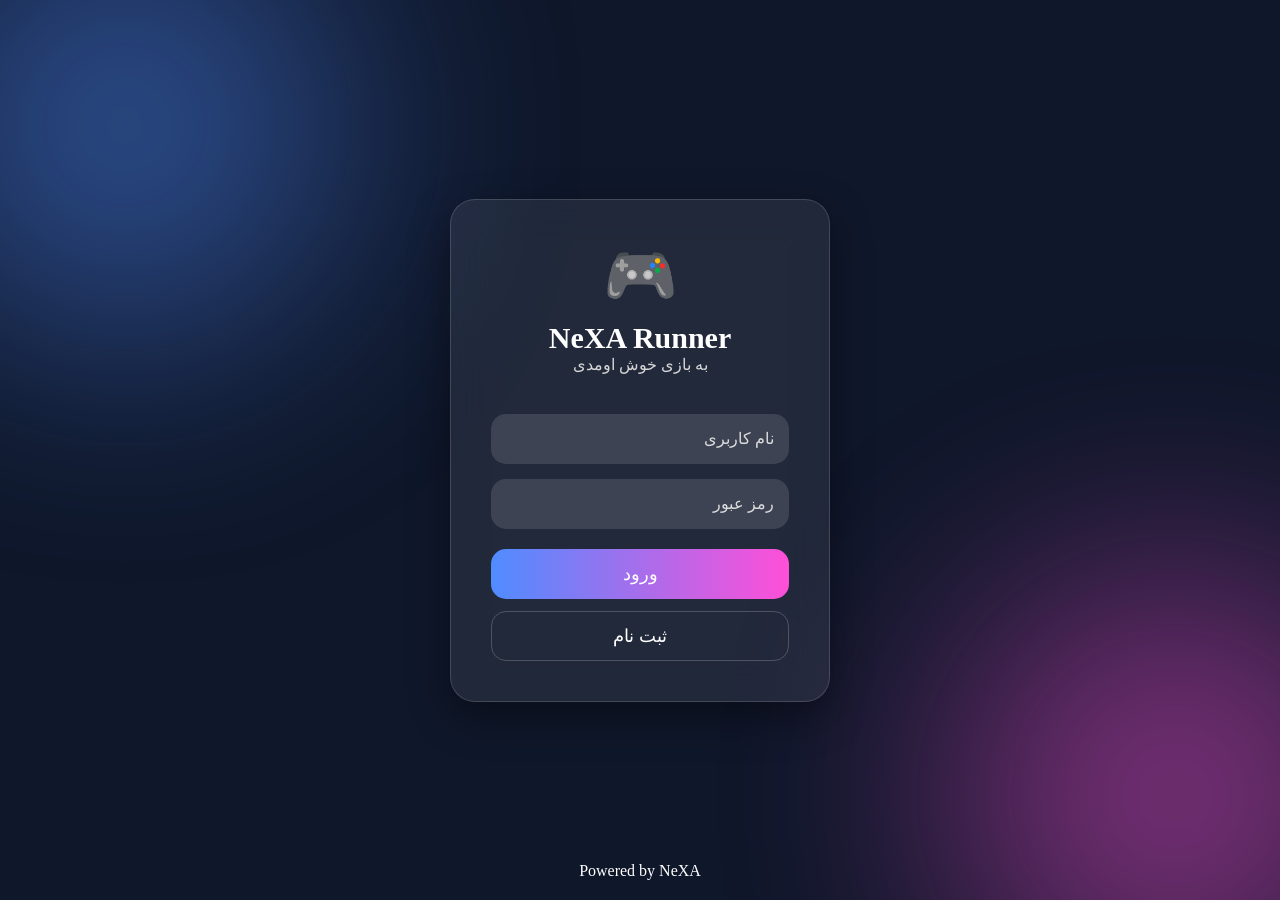
<file: index.html>
<!DOCTYPE html>
<html lang="fa" dir="rtl">

<head>

    <meta charset="UTF-8">

    <meta name="viewport" content="width=device-width, initial-scale=1.0">

    <title>NeXA Runner</title>

    <link rel="stylesheet" href="style.css">
    <style>
        /* 📱 کلیات موبایل */
@media (max-width: 768px) {

    body {
        padding: 10px;
    }

    .loginContainer {
        width: 100%;
        max-width: 350px;
        margin: 0 auto;
        padding: 20px;
    }

    input {
        width: 100%;
        font-size: 16px;
        padding: 12px;
        margin-bottom: 10px;
    }

    button {
        width: 100%;
        font-size: 18px;
        padding: 12px;
        margin-top: 10px;
    }

    h1 {
        font-size: 22px;
        text-align: center;
    }
}
    </style>

</head>

<body>

<div class="background">

    <div class="blob blue"></div>

    <div class="blob pink"></div>

</div>

<div class="loginBox">

    <h1>🎮</h1>

    <h2>NeXA Runner</h2>

    <p>به بازی خوش اومدی</p>

    <input
    type="text"
    id="username"
    placeholder="نام کاربری">

    <input
    type="password"
    id="password"
    placeholder="رمز عبور">

<button id="loginBtn">
    ورود
</button>

<button id="registerBtn" class="register">
    ثبت نام
</button>

</div>

<div class="footer">

Powered by NeXA

</div>
<script src="login.js"></script>
</body>

</html>
</file>
<file: style.css>
*{

    margin:0;

    padding:0;

    box-sizing:border-box;

    font-family:Lalezar;

}

body{

    height:100vh;

    overflow:hidden;

    display:flex;

    justify-content:center;

    align-items:center;

    background:#0f172a;

}

/* بک گراند */

.background{

    position:absolute;

    width:100%;

    height:100%;

    overflow:hidden;

}

.blob{

    position:absolute;

    border-radius:50%;

    filter:blur(120px);

}

.blue{

    width:400px;

    height:400px;

    background:#4F8CFF;

    top:-100px;

    left:-100px;

}

.pink{

    width:400px;

    height:400px;

    background:#FF4FD8;

    bottom:-120px;

    right:-120px;

}

/* فرم */

.loginBox{

    width:380px;

    padding:40px;

    border-radius:25px;

    background:rgba(255,255,255,.08);

    backdrop-filter:blur(20px);

    border:1px solid rgba(255,255,255,.15);

    box-shadow:0 15px 40px rgba(0,0,0,.4);

    text-align:center;

    color:white;

    animation:show .8s;

}

@keyframes show{

from{

opacity:0;

transform:scale(.8);

}

to{

opacity:1;

transform:scale(1);

}

}

.loginBox h1{

    font-size:60px;

}

.loginBox h2{

    margin-top:10px;

    font-size:30px;

}

.loginBox p{

    color:#d7d7d7;

    margin-bottom:25px;

}

/* Input */

input{

    width:100%;

    height:50px;

    margin-top:15px;

    border:none;

    outline:none;

    border-radius:15px;

    padding:15px;

    font-size:16px;

    background:rgba(255,255,255,.12);

    color:white;

}

input::placeholder{

    color:#ddd;

}

/* دکمه */

button{

    width:100%;

    height:50px;

    margin-top:20px;

    border:none;

    border-radius:15px;

    cursor:pointer;

    font-size:18px;

    color:white;

    background:linear-gradient(90deg,#4F8CFF,#FF4FD8);

    transition:.3s;

}

button:hover{

    transform:translateY(-3px);

    box-shadow:0 0 25px #4F8CFF;

}

.register{

    margin-top:12px;

    background:transparent;

    border:1px solid rgba(255,255,255,.2);

}

/* Powered */

.footer{

    position:fixed;

    bottom:20px;

    color:white;

    transition:.3s;

}

.footer:hover{

    transform:translateY(-8px) scale(1.15);

    text-shadow:0 0 20px #4F8CFF;

}
.gameBox{

    width:950px;

    padding:30px;

    border-radius:25px;

    backdrop-filter:blur(20px);

    background:rgba(255,255,255,.08);

    border:1px solid rgba(255,255,255,.15);

    text-align:center;

    color:white;

}

canvas{

    width:100%;

    margin-top:25px;

    background:white;

    border-radius:15px;

}
/* ======= صفحه بازی ======= */

.buttons{

    display:flex;

    justify-content:center;

    gap:15px;

    margin-top:20px;

}

#startBtn{

    width:180px;

    height:55px;

}

#logoutBtn{

    width:120px;

    height:45px;

}
.gameContainer{

    width:95%;
    max-width:1200px;

    margin:auto;

    padding:30px;

    border-radius:25px;

    backdrop-filter:blur(20px);

    background:rgba(255,255,255,.08);

    border:1px solid rgba(255,255,255,.1);

    color:white;

}

canvas{

    width:100%;
    height:300px;

    background:white;

    border-radius:20px;

    margin-top:25px;

}

.bottomPanel{

    margin-top:30px;

    display:flex;

    justify-content:space-between;

    align-items:center;

    gap:20px;

}

.characterCard{

    width:180px;

    height:180px;

    background:rgba(255,255,255,.08);

    border-radius:20px;

    display:flex;

    flex-direction:column;

    justify-content:center;

    align-items:center;

}

.characterCard img{

    width:90px;

    height:90px;

}

#changeCharacter{

    margin-top:15px;

    width:150px;

}

.recordCard{

    width:220px;

    height:180px;

    background:rgba(255,255,255,.08);

    border-radius:20px;

    display:flex;

    flex-direction:column;

    justify-content:center;

    align-items:center;

}

#bestScore{

    font-size:50px;

    font-weight:bold;

}

.buttons{

    display:flex;

    flex-direction:column;

    gap:15px;

}

#startBtn{

    width:220px;

    height:60px;

    border:none;

    border-radius:15px;

    background:linear-gradient(90deg,#4F8CFF,#FF4FD8);

    color:white;

    font-size:22px;

    cursor:pointer;

    transition:.3s;

}

#logoutBtn{

    width:220px;

    height:50px;

    border:none;

    border-radius:15px;

    background:#ff4d4d;

    color:white;

    cursor:pointer;

}

#startBtn:hover,
#logoutBtn:hover{

    transform:translateY(-5px);

}

.settings{

    width:80px;

    height:80px;

    border-radius:50%;

    background:rgba(255,255,255,.08);

    display:flex;

    justify-content:center;

    align-items:center;

    font-size:35px;

    cursor:pointer;

    transition:.3s;

}

.settings:hover{

    transform:translateY(-8px) scale(1.15);

    text-shadow:0 0 20px #4F8CFF;

}
body{

    background:#0f172a;

    overflow-x:hidden;

    position:relative;

}

/* بک گراند */
.background{

    position:fixed;

    inset:0;

    overflow:hidden;

    z-index:-1;

}

/* توپ های نورانی */

.blob{

    position:absolute;

    width:450px;

    height:450px;

    border-radius:50%;

    filter:blur(120px);

    opacity:.45;

    animation:float 8s ease-in-out infinite;

}

/* آبی */

.blob1{

    background:#4F8CFF;

    top:-120px;

    left:-120px;

}

/* صورتی */

.blob2{

    background:#ff4fd8;

    right:-120px;

    bottom:-120px;

    animation-delay:3s;

}

/* حرکت نرم */

@keyframes float{

    0%{

        transform:translateY(0) scale(1);

    }

    50%{

        transform:translateY(-35px) scale(1.08);

    }

    100%{

        transform:translateY(0) scale(1);

    }

}
.characterCard{

    width:190px;

    height:220px;

    background:rgba(255,255,255,.08);

    border-radius:20px;

    display:flex;

    flex-direction:column;

    justify-content:center;

    align-items:center;

    transition:.3s;

}

.characterCard:hover{

    transform:translateY(-8px);

    box-shadow:0 0 20px rgba(79,140,255,.4);

}

.emojiCharacter{

    font-size:90px;

    transition:.4s;

}

#characterName{

    color:white;

    margin:10px 0;

}

#changeCharacter{

    width:150px;

    height:42px;

    border:none;

    border-radius:12px;

    cursor:pointer;
}
#gameArea{

    position:relative;

    width:900px;

    height:250px;

    overflow:hidden;

    border-radius:20px;

    margin:auto;

}

#bg1,
#bg2{

    position:absolute;

    top:0;

    left:0;

    width:900px;

    height:250px;

    object-fit:cover;

}

#bg2{

    left:900px;

}

#gameCanvas{

    position:absolute;

    left:0;

    top:0;

    z-index:5;

    background:transparent;

}
#gameArea{

    position:relative;
    width:900px;
    height:250px;
    overflow:hidden;
}

#bg1,
#bg2{

    position:absolute;
    top:0;
    width:900px;
    height:250px;
}

#bg1{
    left:0;
}

#bg2{
    left:900px;
}

#gameCanvas{

    position:absolute;
    inset:0;
    background:transparent;
}
#gameArea {
    position: relative;
    width: 900px;
    height: 250px;
    overflow: hidden;
}

#dino {
    position: absolute;
    bottom: 40px;
    right: 80px;  /* 👈 به جای left */
    font-size: 40px;
}
#obstacle {
    position: absolute;
    bottom: 20px;
    right: -50px;
    font-size: 35px;
}
#scoreBoard {
    position: absolute;
    top: 10px;
    right: 20px;
    font-size: 18px;
    font-weight: bold;
    z-index: 10;
    color: #333;
}
#gameArea {
    transition: transform 0.4s ease, box-shadow 0.4s ease;
}

#gameArea:hover {
    transform: scale(1.03);
    box-shadow: 0 0 25px rgba(0, 150, 255, 0.5);
}
#scoreBoard {
        transition: transform 0.4s ease, box-shadow 0.4s ease;
}
#scoreBoard:hover {
        transform: scale(1.03);
    box-shadow: 0 0 25px rgba(0, 150, 255, 0.5);
}
</file>
